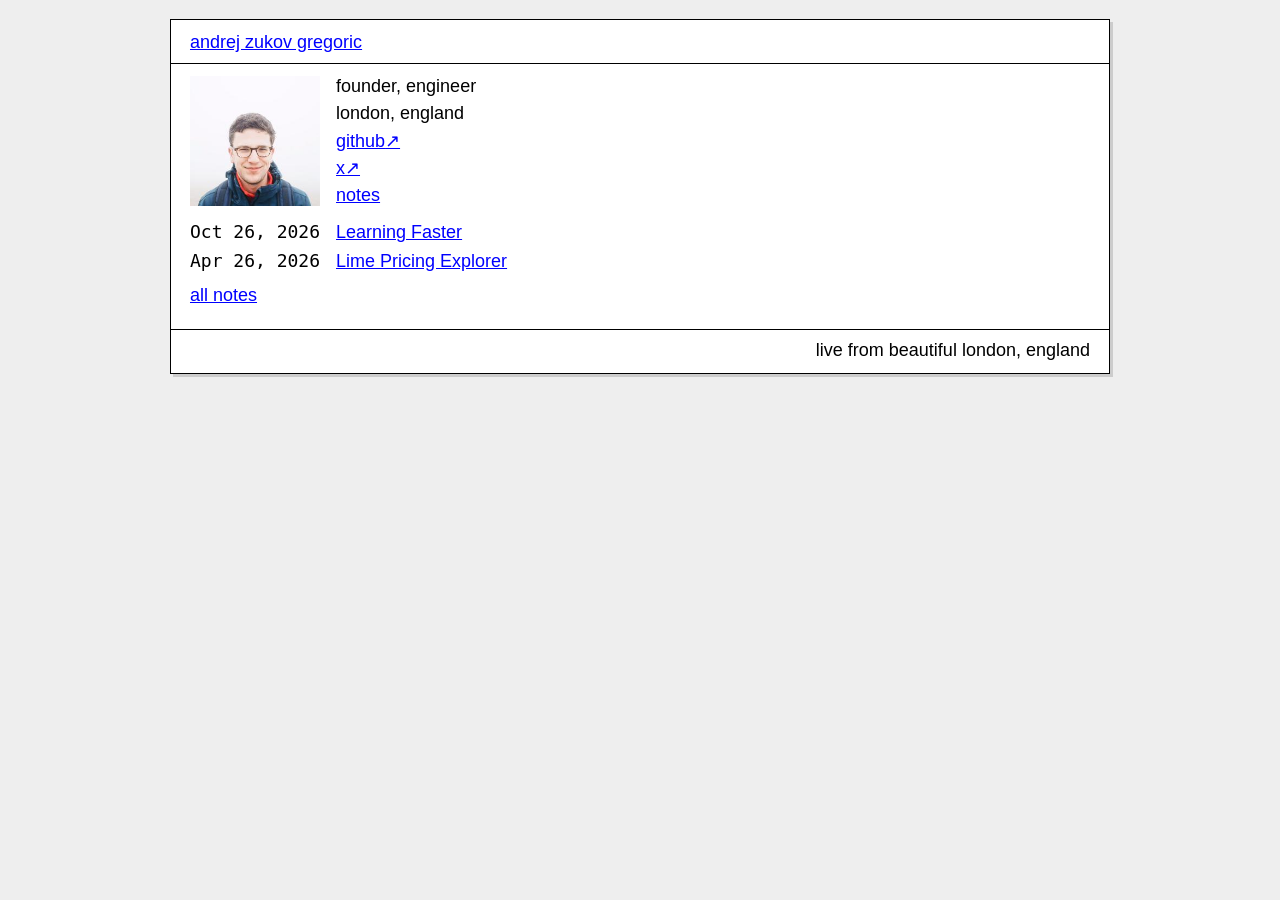
<file: index.html>
<!DOCTYPE html>
<html lang="en">
  <head>
    <meta charset="utf-8">
    <meta name="viewport" content="width=device-width">
    <meta name="author" content="andrej zukov gregoric">
    <link rel="stylesheet" type="text/css" href="/style.css">
    <title>andrej zukov gregoric</title>
  </head>
<body>
  <header>
    <div><a href="/index.html">andrej zukov gregoric</a></div>
  </header>
<main>
<div class="intro">
  <img alt="picture of me" src="./img/me.jpg" width=119 height=119>
  <div class="intro-links">
    <div>founder, engineer</div>
    <div>london, england</div>
    <div><a href="https://github.com/andrejzg">github</a></div>
    <div><a href="https://x.com/andrejzg">x</a></div>
    <div><a href="./notes">notes</a></div>
  </div>
</div>
<ul class="blog-posts">
<li>
<span><time datetime="2026-10-26">Oct 26, 2026</time></span>
<a href="./test">Learning Faster</a>
</li>
<li>
<span><time datetime="2026-04-26">Apr 26, 2026</time></span>
<a href="./lime">Lime Pricing Explorer</a>
</li>
</ul>
<p><a href="./notes">all notes</a></p>
</main>
<footer>
<div>
live from beautiful london, england
</div>
</footer>
</body>
</html>
</file>
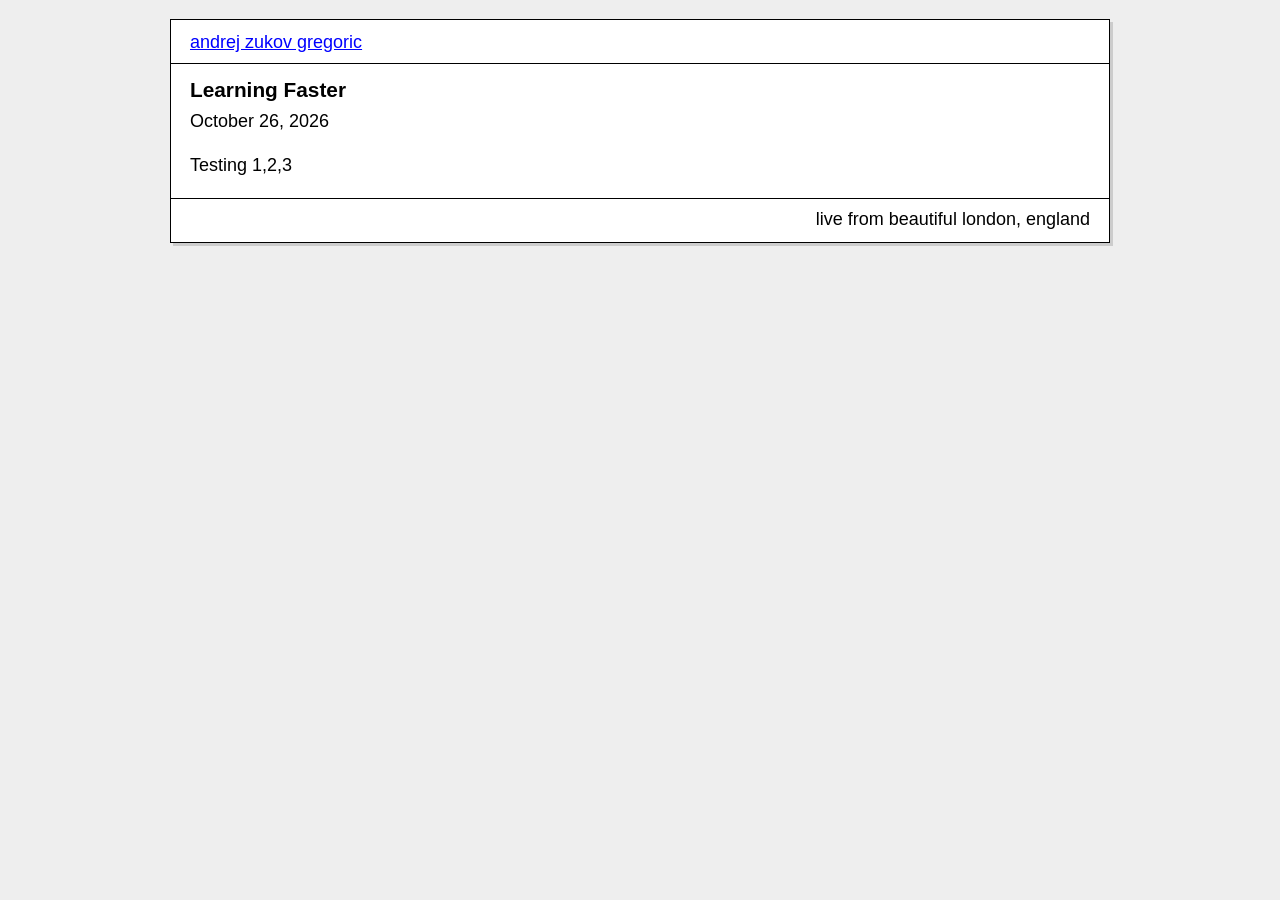
<file: test/index.html>
<!DOCTYPE html>
<html lang="en">
<head>
  <meta charset="UTF-8">
  <meta name="viewport" content="width=device-width, initial-scale=1, viewport-fit=cover">
  <meta name="author" content="andrej zukov gregoric">
  <link rel="stylesheet" type="text/css" href="/style.css">
  <title>Learning Faster - andrej zukov gregoric</title>
</head>
<body>
  <header>
    <div><a href="/index.html">andrej zukov gregoric</a></div>
  </header>
<main>
<article>
<h1>Learning Faster</h1>
<span><time datetime="2026-10-26">October 26, 2026</time></span>
<p>Testing 1,2,3</p>
</article>
</main>
<footer>
<div>
live from beautiful london, england
</div>
</footer>
</body>
</html>
</file>
<file: style.css>
:root {
  --bg: #fff;
  --bg-alt: #eee;
  --text: #000;
  --link: #00f;
  --border: #000;
  /* the backdrop sits away from the panel in the same direction the shadow
     does, so the panel reads as raised in either scheme */
  --shadow: #ccc;
  --page: #eee;
  --col: 12ch;
  --gutter: 1rem;
  --edge: 1.2rem;
}

@media (prefers-color-scheme: dark) {
  :root {
    --bg: #141414;
    --bg-alt: #1c1c1c;
    --text: #fff;
    --link: #8ab4ff;
    --border: #444;
    --shadow: #000;
    --page: #262626;
  }
}

/* the page floats as a panel on a tinted backdrop */
html { background: var(--page); }

body {
  font-size: 18px;
  font-family: Univers, Helvetica, Arial, sans-serif;
  line-height: 1.6;
  background-color: var(--bg);
  color: var(--text);
  word-wrap: break-word;
  /* the column plus its inset: the padding sits inside the border */
  max-width: calc(900px + 2 * var(--edge));
  margin: var(--edge) auto;
  border: 1px solid var(--border);
  box-shadow: 3px 3px var(--shadow);
}

/* the header/footer rules run the full width of the panel, so the inset is on
   the inner wrappers rather than on body */
header > div, footer > div, main { padding: 0 var(--edge); }

h1, h2, h3, h4, h5, h6 { margin-top: 0; margin-bottom: .2em; }
h1 { font-size: 1.3rem; line-height: 1.3; }
h2 { font-size: 1.2rem; }
h3, h4, h5, h6 { font-size: 1rem; }

p { margin: 0.4rem 0 0.8rem; line-height: 1.5; }
ul { list-style-type: none; margin-top: 0; padding-left: 0; }
pre { overflow: scroll; }

blockquote {
  border-left: 0.4rem solid var(--border);
  background: var(--bg-alt);
  font-style: italic;
  margin: 1em 10px;
  padding: 0.2em 10px;
}

a, a:visited { color: var(--link); }
a:hover { text-decoration: none; }
img { max-width: 100%; display: block; }

main a[href^="http"]:where(:not([href*="andrejzg.com/"]))::after { content: "↗︎"; }

header {
  padding: 0.5rem 0 0.4rem;
  margin: 0 0 0.7rem;
  border-bottom: 1px solid var(--border);
}

footer {
  padding: 0.4rem 0 0.5rem;
  margin-top: 1.2rem;
  border-top: 1px solid var(--border);
  text-align: right;
}

/* the date line under a post title */
article h1 + span { display: block; margin: 0.1em 0 0.9em; }

/* the global ul reset above is for nav/index lists; prose lists keep bullets */
article ul, article ol { margin: 0 0 0.8rem; padding-left: 1rem; }
article ul { list-style-type: square; }
article li { margin-bottom: 0.3em; }

ul.blog-posts { margin: 0.3rem 0 0; }
ul.blog-posts li { display: flex; }
ul.blog-posts li span {
  flex: none;
  width: var(--col);
  padding-right: var(--gutter);
  font-family: monospace;
}

@media screen and (max-width: 767px) {
  /* no room to frame anything: the panel goes back to being the page */
  body {
    line-height: 1.4;
    margin: 0;
    border: none;
    box-shadow: none;
  }
  ul.blog-posts li { flex-direction: column; margin-bottom: 1rem; }
}

/* the photo + links row on the homepage: the links are distributed so the
   first line's top and the last line's bottom meet the photo's edges */
.intro {
  display: flex;
  gap: var(--gutter);
  margin: 0.75rem 0;
}
/* monospace so --col's ch resolves against the same font the dates use */
.intro img {
  flex: none;
  font-family: monospace;
  width: var(--col);
  height: var(--col);
  background: var(--bg-alt);
}
.intro-links {
  align-self: stretch;
  display: flex;
  flex-direction: column;
  justify-content: space-between;
  line-height: 1.2;
}
</file>
